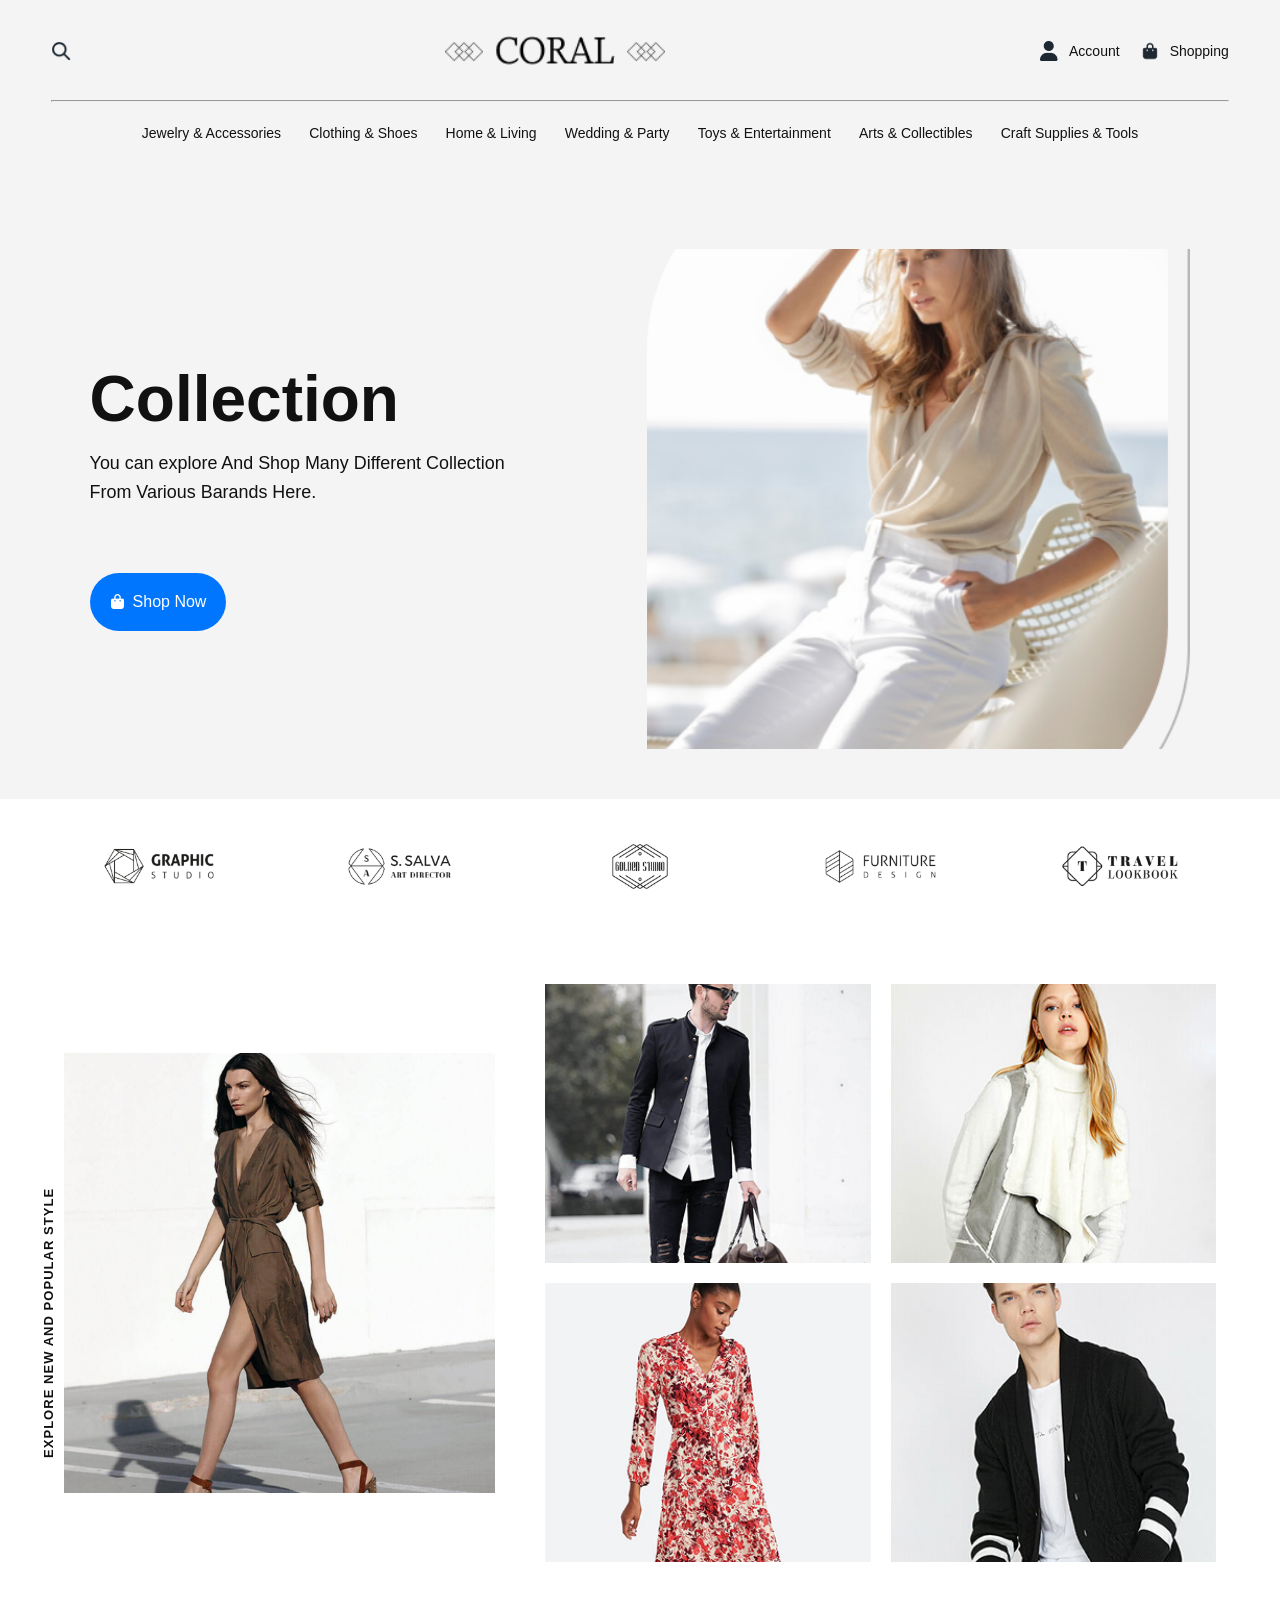
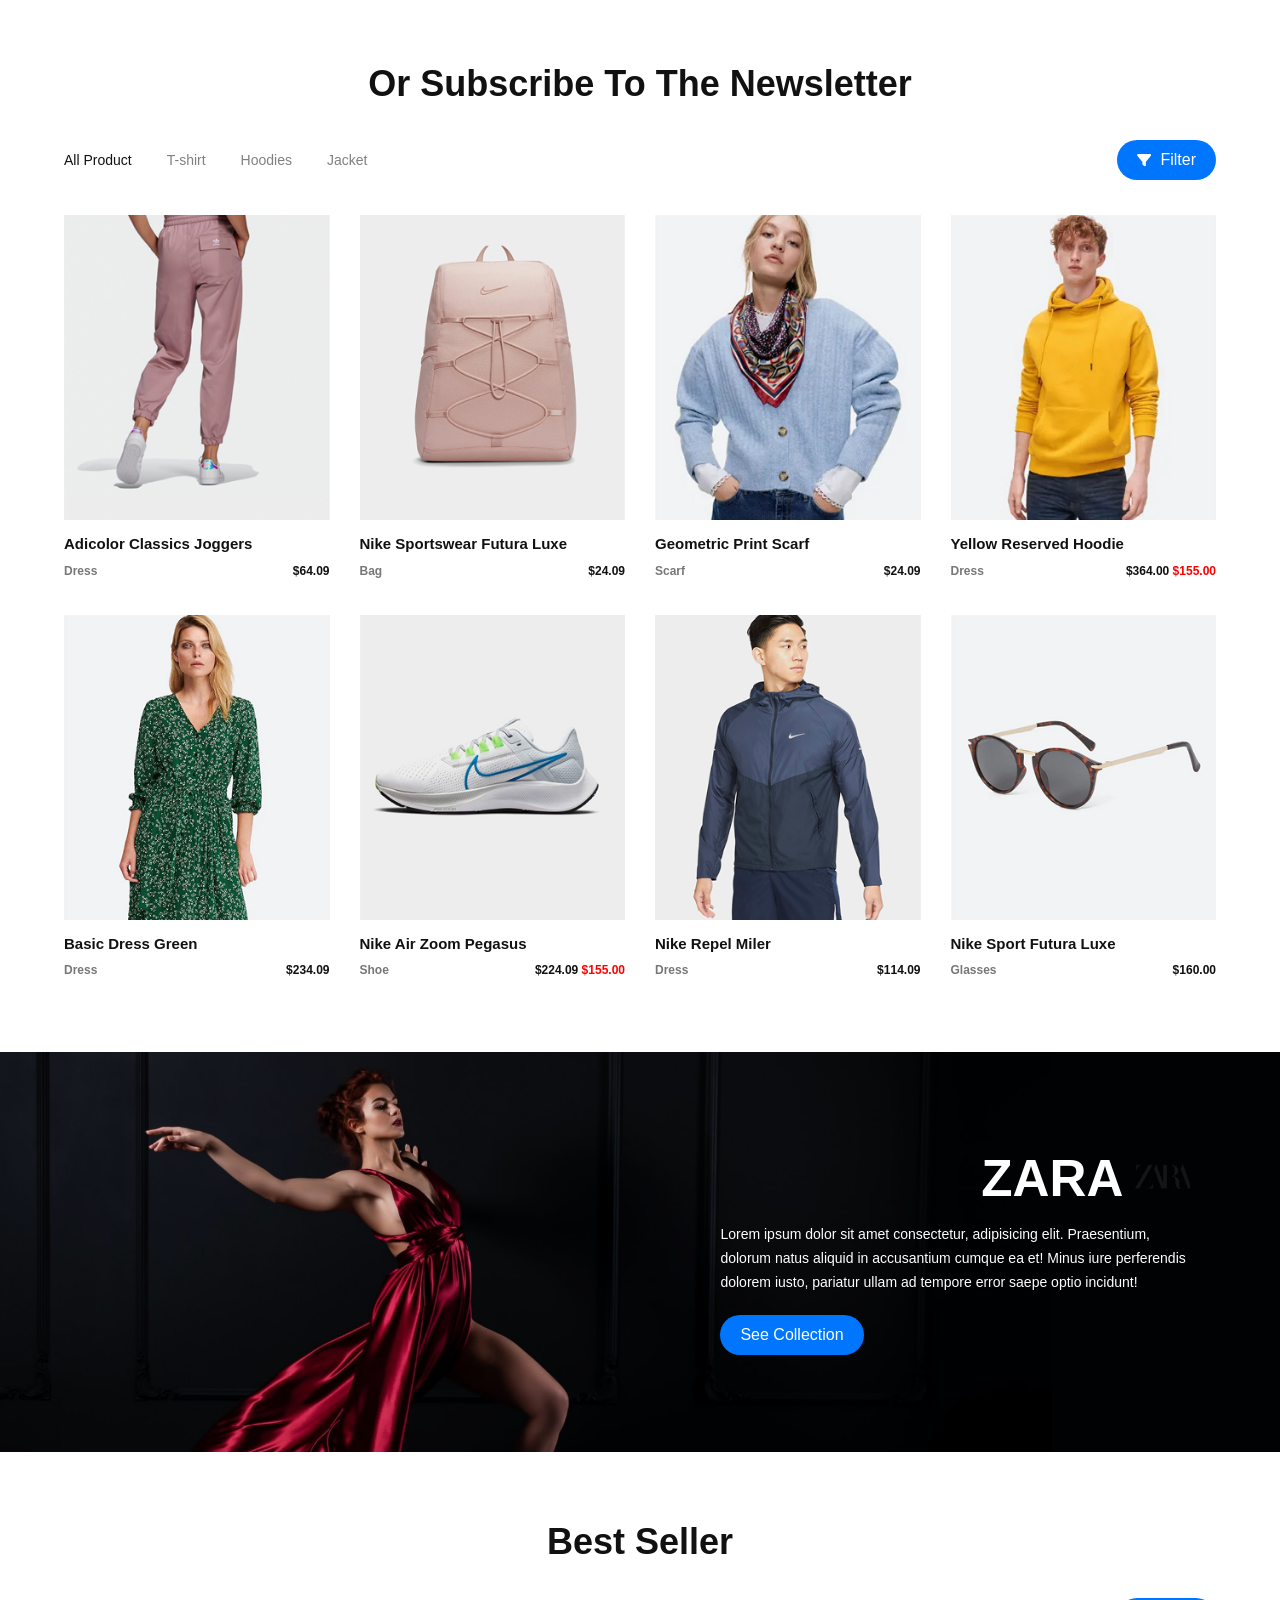
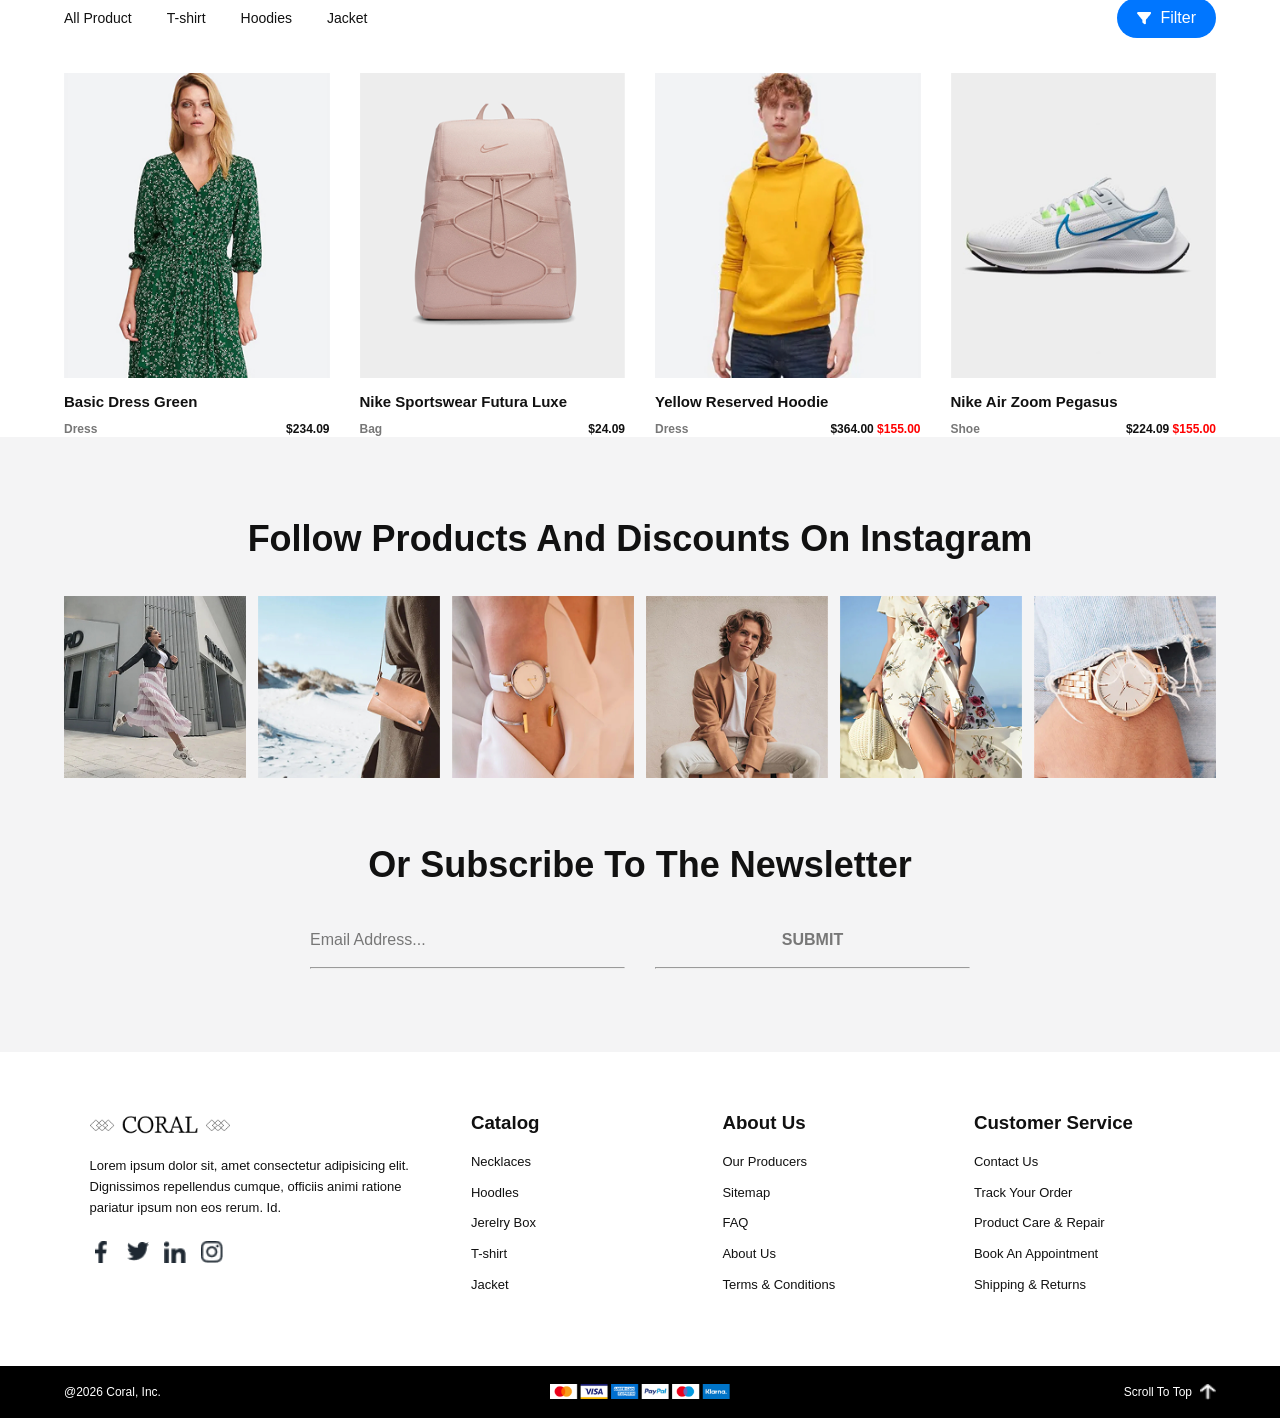
<file: index.html>
<!DOCTYPE html>
<html lang="en">
<head>
    <meta charset="UTF-8">
    <meta name="viewport" content="width=device-width, initial-scale=1.0">
    <title>Home Page</title>
    <link rel="stylesheet" href="style.css">

</head>
<body>

    <div class="mainimg">

    
    <nav class="nav-icon sticky" ><!--This is where i put my first nav-->
         <img src="icon.png" alt="Logo.png" width="20px" height="20px">
         <img src="logo.png" alt="Logo.png" width="20%" height="30px">
        <div class="text-img"> 
        <img src="iconA.png" alt="Logo.png" width="20px" height="20"> <a href="">Account</a> <br>
         <img src="shoping-icon.png" alt="Logo.png" width="20px" height="20"> <a href="">Shopping</a> 
        </div>

    </nav><hr>
    <div>
    <nav class="nav-button"> <!--This is where i put my second nav button-->
          <ul class="first-text">
            <li> <a href="index.html">Jewelry & Accessories</a></li>
            <li><a href="about.html">Clothing & Shoes</a></li>
            <li><a href="contact.html">Home & Living</a></li>
            <li><a href="contact.html">Wedding & Party</a></li>
       <li><a href="contact.html">Toys & Entertainment</a></li>
       <li><a href="contact.html">Arts & Collectibles</a></li>
    <li><a href="contact.html">Craft Supplies & Tools</a></li>    
    </ul> 
    </nav></div>

    <div class="section-one"> <!--first section-->
        <div class="first-side">
        <h2>Collection</h2>
        <h4>You can explore And Shop Many Different Collection <br>From Various Barands Here.</h4> <br><br>
       
        <button style="padding:20px 20px;"> <img src="icon1.png" width="15px" height="15px"> Shop Now</button></div>
        <div><img src="image-product.png" alt="collection.png" width="100%" height="400px"></div>
        
    </div>
</div>
    <div class="logo-section"><!--First logo section-->
         <img src="05.png" alt="Logo.png" width="100px" height="50px">
         <img src="brand-5.png" alt="Logo.png" width="200px" height="50px">
          <img src="brand-3.png" alt="Logo.png" width="200px" height="50px">
         <img src="brand-4.png" alt="Logo.png" width="200px" height="50px">
          <img src="brand-2.png" alt="Logo.png"width="200px" height="50px" >
        
    </div>
    <div class="image-m1">
  <div class="cat-pic"> 
  <img src="image-category-1.png" alt="image-side one"  width="100%" height="440px" style="padding-left: 10px; display: cover;">
 <h4 class="rotated">EXPLORE NEW AND POPULAR STYLE</h4>
  </div>
<!-- width="500px" height="450px" -->
 <div>
<div class="mar">
<img src="01.png" alt="Logo.png" width="245px" height="210px" > 
<img src="03.png" alt="Logo.png" width="245px" height="210px">
<img src="item-category-2.png" alt="Logo.png" width="245px" height="210px" >
<img src="item-category-hover 1.png" alt="Logo.png" width="245px" height="210px" >
</div>
 </div>


</div>

    
    <!-- <div class="section-two">
<div class="sideone">
    
<img src="image-category-1.png" alt="Logo.png" width="100%" height="400px" style="padding-left: 40px;"><h4 class="rotated-text">EXPLORE NEW AND POPULAR STYLE</h4>
</div>


  <div class="market1">
        <div class="saleone">
          <img src="image-product-6.png" alt="Ardicolor-classic.png"width="100%" height="300px" >   
          <p><b></b></p>
          <div class="price">
           <b> </b>

          </div>

    <div class="saleone">
            <img src="item-category-2.png" alt="Logo.png" width="100%" height="300px" > 
            <p><b></b>
  <div class="price">
           <b> </b>
        </div>
          </div>



        </div>
        <div class="saleone">
            <img src="image-product-4.png" alt="Logo.png"  width="100%" height="300px"> 
            <p><b></b></p>
  <div class="price">
           <b> </b>
        </div>

    <div class="saleone">
            <img src="image-product6.png" alt="Logo.png" width="100%" height="300px" > 
            <p><b></b>
  <div class="price">
           <b> </b>
        </div>
          </div>

          </div>



     
          </div>


     </div>
</div> 
 -->

<!--    
    <h2 class="sub">Or Subscribe To The Newsletter</h2> -->

    <!-- <div class="text">
        <div class="image">home
            <image class="more">
<img src="image-category-1.png" alt="Logo.png" width="100%" height="400px">
<img src="image-category-1.png" alt="Logo.png" width="100%" height="400px">
            </image>


        </div>


        <div class="text1">
           <p> <img src="image-category-1.png" alt="Logo.png" width="100%" height="400px"></p>
           
               
            <div class="two">come home when is time
                <img src="image-category-1.png" alt="Logo.png" width="100%" height="400px">
                <p>next</p>
                <p>come</p>
                <p><img src="image-category-1.png" alt="Logo.png" width="100%" height="400px"></p>
            </div>
            </div>
        
    </div> -->
    <div>
      <h2 class="sub">Or Subscribe To The Newsletter</h2>
    <section class="section">
      
        <ul class="item-search">
            <li>All Product</li>
            <li style="color: grey;">T-shirt</li>
            <li style="color: grey;">Hoodies</li>
            <li style="color: grey;">Jacket</li>  
        </ul> 
        <div class="btn1"> <button> <img src="icon2.png"> Filter</button>
</div>


    </section>


<div class="container">
  <div class="col">
    <div><img src="image-product-3.png" width="100%" height="300px"> </div>
    
    <h3>Adicolor Classics Joggers</h3>
    <div class = "sub-category">
      <p class="dr"><b>Dress</b></p>
      <p><b>$64.09</b></p>
    </div>

  </div>
 <!-- col two is here -->
   <div class="col">
    <div><img src="image-product-4.png" width="100%" height="300px"> </div>
    
    <h3>Nike Sportswear Futura Luxe</h3>
    <div class = "sub-category">
      <p class="dr"><b>Bag</b></b></p>
      <p><b>$24.09</b></p>
    </div>

  </div>
  <!--col 3 is here-->
     <div class="col">
      <div>   <img src="image-product-5.png" width="100%" height="300px"> </div>
 
    <h3>Geometric Print Scarf</h3>
    <div class = "sub-category">
      <p class="dr"><b>Scarf</b></b></p>
      <p><b>$24.09</b></p>
      
    </div>

  </div>
  <!--col 4 is here-->
     <div class="col">
      <div class="div-sale"> <img src="image-product6.png" width="100%" height="300px">   </div>
 <!-- <span class="top-sale">Sales</span> -->
    <h3>Yellow Reserved Hoodie</h3>
    <div class = "sub-category">
      <p class="dr"><b>Dress</b></b></p>
      <p class="dp"><b>$364.00</b>   <span style="color: red;"><b>$155.00</b></span></p>
      
    </div>

  </div>
</div>


<div class="container" style= "padding-top:35px;">
  <div class="col">
    <div><img src="image-product-7.png" width="100%" height="300px"> </div>
    
    <h3>Basic Dress Green</h3>
    <div class = "sub-category">
      <p class="dr"><b>Dress</b></p>
      <p> <b>$234.09</b></p>
    </div>

  </div>
 <!-- col two is here -->
   <div class="col">
    <div><img src="image-product-6.png" width="100%" height="300px"> </div>
    
    <h3>Nike Air Zoom Pegasus</h3>
    <div class = "sub-category">
      <p class="dr"><b>Shoe</b></p>
      <p> <b>$224.09</b> <span style="color: red; "> <b>$155.00</b></span></p>
    </div>

  </div>
  <!--col 3 is here-->
     <div class="col">
      <div>   <img src="image-product-1.png" width="100%" height="300px"> </div>
 
    <h3>Nike Repel Miler</h3>
    <div class = "sub-category">
      <p class="dr"> <b>Dress</b></p>
      <p> <b>$114.09</b></p>
      
    </div>

  </div>
  <!--col 4 is here-->
     <div class="col">
      <div class="div-sale"> <img src="image-product-2.png" width="100%" height="300px">   </div>
 <!-- <span class="top-sale">Sales</span> -->
    <h3>Nike Sport Futura Luxe</h3>
    <div class = "sub-category">
      <p class="dr"> <b>Glasses</b></p>
      <p class="dp"> <b>$160.00 </b> </p>
      
    </div>

  </div>
</div>


     <!-- <div class="market">
        <div class="saleone">
          <img src="image-product-3.png" alt="Ardicolor-classic.png"width="100%" height="300px" >   
          <p><b>Ardicolors Classics Joggers..</b></p>
          <div class="price">Dress
          <p class="prices"> <b> $25.00</b></p>

          </div><br>

    <div class="saleone">
            <img src="image-product-7.png" alt="Logo.png" width="100%" height="300px" > 
            <p><b>Nike Sportswear Futura Luxe..</b>
  <div class="price">Dress
           <b> $25.00</b>
        </div>
          </div>



        </div>
        <div class="saleone">
            <img src="image-product-4.png" alt="Logo.png"  width="100%" height="300px"> 
            <p><b>Nike Sportswear Futura Luxe</b></p>
  <div class="price">Dress
           <b> $25.00</b>
        </div><br>

    <div class="saleone">
            <img src="image-product-6.png" alt="Logo.png" width="100%" height="300px" > 
            <p><b>Nike Sportswear Futura Luxe</b>
  <div class="price">Dress
           <b> $25.00</b>
        </div>
          </div>

          </div>
        
 <div class="saleone">
            <img src="image-product-5.png" alt="Logo.png" width="100%" height="300px" > 
            <p><b>Nike Sportswear Futura Luxe<b></p>
  <div class="price">Dress
           <b> $25.00</b>
        </div><br>

    <div class="saleone">
            <img src="image-product-1.png" alt="Logo.png" width="100%" height="300px" > 
            <p><b>Nike Sportswear Futura Luxe</b>
  <div class="price">Dress
           <b> $25.00</b>
        </div>
          </div>

          </div>




           <div class="saleone">
            <img src="image-product6.png" alt="Logo.png" width="100%" height="300px" > 
            <p><b>Nike Sportswear Futura Luxe</b>
  <div class="price">Dress
           <b> $25.00</b>
        </div><br>
        

            <div class="saleone">
            <img src="image-product-2.png" alt="Logo.png" width="100%" height="300px" > 
            <p><b>Nike Sportswear Futura Luxe</b>
  <div class="price">Dress
           <b> $25.00</b>
        </div>
          </div>
          </div>


          
     

     </div>
     </div> -->

 <br>

    <div class="newtext">
        <div class="new11">
             <h2>ZARA</h2> 
             <img src="ZaraLogo 1.png" alt="Zara company logo" class="zere" ></div>
            <div class="lorem"> <P>Lorem ipsum dolor sit amet consectetur, adipisicing elit. Praesentium, dolorum natus aliquid in accusantium cumque ea et! Minus iure perferendis dolorem iusto, pariatur ullam ad tempore error saepe optio incidunt!</P>
              <div class="button_collect">
     <button>See Collection</button>
              </div>
          
            </div>      
        
    </div>
    <div><br></div>
    <!-- <div class="img-container">
<img src="background.png" alt="Sara image" width="100%" height="200px"class="zara-image">
<div class="overlay-text"> 
 <div class="logo-text-wrapper"> <span class="logo-text"> Zara</span>
  <img src="ZaraLogo 1.png" class="zara-logo"> 
</div>
      
  Lorem ipsum dolor sit, amet consectetur 
  adipisicing elit. Omnis ab soluta nesciunt, iste quaerat illo!


</div>
    </div> -->
    
  <h2 class="sub">Best Seller</h2>
     <section class="section">
        <ul class="item-search">
            <li>All Product</li>
            <li>T-shirt</li>
            <li>Hoodies</li>
            <li>Jacket</li>  
        </ul>   
        <div class="btn1"> <button> <img src="icon2.png"> Filter</button>
</div>
    </section>

    <div class="container">
  <div class="col">
    <div><img src="image-product-7.png" width="100%" height="300px"> </div>
    
    <h3>Basic Dress Green</h3>
    <div class = "sub-category">
      <p class="dr"><b>Dress</b></p>
      <p> <b>$234.09</b></p>
    </div>

  </div>
 <!-- col two is here -->
   <div class="col">
    <div><img src="image-product-4.png" width="100%" height="300px"> </div>
    
    <h3>Nike Sportswear Futura Luxe</h3>
    <div class = "sub-category">
      <p class="dr"><b>Bag</b></b></p>
      <p><b>$24.09</b></p>
    </div>

  </div>
  <!--col 3 is here-->
     <div class="col">
      <div class="div-sale"> <img src="image-product6.png" width="100%" height="300px">   </div>
 <!-- <span class="top-sale">Sales</span> -->
    <h3>Yellow Reserved Hoodie</h3>
    <div class = "sub-category">
      <p class="dr"><b>Dress</b></b></p>
      <p class="dp"><b>$364.00</b>   <span style="color: red;"><b>$155.00</b></span></p>
      
    </div>

  </div>
  <!--col 4 is here-->
   <div class="col">
    <div><img src="image-product-6.png" width="100%" height="300px"> </div>
    
    <h3>Nike Air Zoom Pegasus</h3>
    <div class = "sub-category">
      <p class="dr"><b>Shoe</b></p>
      <p> <b>$224.09</b> <span style="color: red; "> <b>$155.00</b></span></p>
    </div>

  </div>
</div>


     <!-- <div class="market">
        <div class="saleone">
          <img src="image-product-3.png" alt="Ardicolor-classic.png"width="100%" height="300px" >   
          <p><b>Ardicolors Classics Joggers</b></p>
          <div class="price">Dress
           <b> $25.00</b>

          </div><br>

    <div class="saleone">
          
           
  <div class="price">
           
        </div>
          </div>



        </div>
        <div class="saleone">
            <img src="image-product-4.png" alt="Logo.png"  width="100%" height="300px"> 
            <p><b>Nike Sportswear Futura Luxe</b></p>
  <div class="price">Dress
           <b> $25.00</b>
        </div><br>

    <div class="saleone">
            
          
  <div class="price">
           <b> </b>
        </div>
          </div>

          </div>

 <div class="saleone">
            <img src="image-product-5.png" alt="Logo.png" width="100%" height="300px" > 
            <p><b>Nike Sportswear Futura Luxe<b></p>
  <div class="price">Dress
           <b> $25.00</b>
        </div><br>

    <div class="saleone">
           
            
  <div class="price">
           <b> </b>
        </div>
          </div>

          </div>




           <div class="saleone">
            <img src="image-product6.png" alt="Logo.png" width="100%" height="300px" > 
            <p><b>Nike Sportswear Futura Luxe</b>
  <div class="price">Dress
           <b> $25.00</b>
        </div><br>
        

           
          </div>
          </div>


          
     

     </div> -->

<div class="section2">
  <h2 class="sub">Follow Products And Discounts On Instagram</h2>
  <div class="section2image">

  
  <div><img src="image-product-12.png" alt="" width="150px" height="150px" style="display: cover;" ></div>
  <div><img src="image-product-11.png" alt=""width="150px" height="150px" style="display: cover;"></div>
  <div><img src="image-product-9.png" alt=""width="150px" height="150px" style="display: cover;"></div>
  <div><img src="image-product-13.png" alt=""width="150px" height="150px" style="display: cover;"></div>
  <div><img src="image-product-10.png" alt=""width="150px" height="150px" style="display: cover;"></div>
  <div><img src="image-product-8.png" alt=""width="150px" height="150px" style="display: cover;"></div>

  </div>
  <h2 class="sub">Or Subscribe To The Newsletter</h2>
  <div class="newsletter">
    <div>
    <input type="email" placeholder="Email Address..." style="border: none;border-width: 0px;" class="mailer"> <hr></div>
    <div> <input type="sub" placeholder="SUBMIT"> <hr class="mar-hr"></div>
    <!-- <div><button>SUBMIT</button><hr></div> -->

  </div>

</div>
<!--This is where i add the bottom nav, to know more about the website-->
<div class="libary">
<div><h3><img src="logo.png"></h3> <p>Lorem ipsum dolor sit, amet consectetur adipisicing elit. Dignissimos repellendus cumque, officiis animi ratione pariatur ipsum non eos rerum. Id.
   <div class="social-icon"><img src="facebook.png"> <img src="twiter.png">
    <img src="linkedin.png">  <img src="instagram.png"></div>


</div>
<div class="catalog"><h3>Catalog</h3>
  <div class="catalog-list"><p>Necklaces</p>
  <p>Hoodles</p>
   <p>Jerelry Box</p>
   <p>T-shirt</p>
  <p>Jacket</p>
  
  </div>
 
</div>
<div><h3>About Us</h3>
  <div class="catalog-list"><p>Our Producers</p>
  <p>Sitemap</p>
   <p>FAQ</p>
   <p>About Us</p>
  <p>Terms & Conditions</p>
  
  </div>
</div>
<div><h3>Customer Service</h3>
  <div class="catalog-list">
  <p>Contact Us</p>
  <p>Track Your Order</p>
   <p>Product Care & Repair</p>
   <p>Book An Appointment</p>
  <p>Shipping & Returns</p>
  
  </div>
</div>
</div><!--end of libary-->


<!-- <div class="image-m1">
  <div><img src="image-category-1.png" alt="image-side one"  width="500px" height="px"></div>
<div class="baba">
<div class="mar"><img src="item-category-2.png" alt="Logo.png" width="240px" height="px" > 
<img src="item-category-2.png" alt="Logo.png" width="240px" height="px"> </div>

<div class="mar"><img src="item-category-2.png" alt="Logo.png" width="240px" height="px" > 
<img src="item-category-2.png" alt="Logo.png" width="240px" height="px" > </div>
</div>
</div>
<hr><h1>see here</h1> -->





<!-- trying to add a text to a image -->

<div>
<footer><!--Footer section-->
<div class="footer">
  <div class="footercontent">@2026 Coral, Inc.</div>
  <div class="footercontent"> <img src="icons_payment 1.png" class="payment-icon"></div>
  <div class="footercontent">Scroll To Top <img src="arrow.png"> </div>
  </div>
</footer>
</div>


</body>
</html>
</file>
<file: style.css>
/* =========================================================
   CORAL E-COMMERCE — RESPONSIVE / OPTIMIZED STYLESHEET
   Replaces the original CSS while preserving the existing
   class names and overall visual direction.
   ========================================================= */

*,
*::before,
*::after {
  box-sizing: border-box;
}

html {
  scroll-behavior: smooth;
  overflow-x: hidden;
}

body {
  margin: 0;
  padding: 0;
  border: 0;
  font-family: Arial, sans-serif;
  color: #111;
  background: #fff;
  overflow-x: hidden;
}

img {
  display: block;
  max-width: 100%;
}

a {
  color: #111;
  text-decoration: none;
}

button,
input {
  font: inherit;
}

/* ---------- TOP / HERO ---------- */

.mainimg {
  background: rgb(244, 244, 245);
  padding: 20px clamp(16px, 4vw, 60px) 40px;
}

.nav-icon {
  display: flex;
  align-items: center;
  justify-content: space-between;
  gap: 20px;
  padding: 10px 0 20px;
  flex-wrap: wrap;
}

.nav-icon > img:first-child {
  width: 20px;
  height: 20px;
  object-fit: contain;
}

.nav-icon > img:nth-child(2) {
  width: clamp(120px, 20%, 220px) !important;
  height: auto !important;
  object-fit: contain;
}

.text-img {
  display: flex;
  align-items: center;
  gap: 8px 10px;
  flex-wrap: wrap;
}

.text-img img {
  width: 20px;
  height: 20px;
  object-fit: contain;
}

.text-img a {
  color: #111;
  font-size: 14px;
}

.nav-button {
  width: 100%;
  overflow-x: auto;
  scrollbar-width: thin;
  padding-bottom: 4px;
}

.first-text {
  display: flex;
  align-items: center;
  justify-content: center;
  gap: clamp(14px, 2.2vw, 30px);
  list-style: none;
  margin: 0;
  padding: 15px 0;
  white-space: nowrap;
}

.first-text li {
  flex: 0 0 auto;
  font-size: 14px;
}

.first-text a {
  color: #111;
}

.section-one {
  display: grid;
  grid-template-columns: minmax(0, 1fr) minmax(280px, 1.1fr);
  align-items: center;
  gap: clamp(25px, 5vw, 80px);
  padding: clamp(40px, 7vw, 90px) clamp(5px, 3vw, 45px) 10px;
}

.first-side {
  min-width: 0;
}

.first-side h2 {
  margin: 0 0 18px;
  font-size: clamp(38px, 5vw, 68px);
  line-height: 1;
}

.first-side h4 {
  margin: 0 0 30px;
  font-size: clamp(15px, 1.4vw, 19px);
  font-weight: 400;
  line-height: 1.6;
}

.section-one > div:last-child {
  min-width: 0;
}

.section-one > div:last-child img {
  width: 100% !important;
  height: auto !important;
  max-height: 500px;
  object-fit: cover;
}

/* ---------- BUTTONS ---------- */

button {
  border: 0;
  border-radius: 30px;
  background: #0076ff;
  color: #fff;
  min-height: 40px;
  padding: 10px 20px;
  display: inline-flex;
  align-items: center;
  justify-content: center;
  gap: 8px;
  cursor: pointer;
  transition: background-color .25s ease, transform .2s ease;
}

button:hover {
  background: #0056b3;
  transform: translateY(-1px);
}

button img {
  width: 15px;
  height: 15px;
  object-fit: contain;
}

/* ---------- BRAND LOGOS ---------- */

.logo-section {
  display: flex;
  align-items: center;
  justify-content: space-around;
  flex-wrap: wrap;
  gap: clamp(20px, 4vw, 50px);
  padding: 45px clamp(20px, 5vw, 70px);
}

.logo-section img {
  width: auto !important;
  height: 45px !important;
  max-width: 180px;
  object-fit: contain;
}

.logo-section:hover {
  transform: none;
}

/* ---------- CATEGORY AREA ---------- */

.image-m1 {
  display: grid;
  grid-template-columns: minmax(260px, .9fr) minmax(0, 1.4fr);
  gap: clamp(20px, 4vw, 50px);
  align-items: center;
  padding: 50px clamp(16px, 5vw, 70px);
}

.cat-pic {
  position: relative;
  min-width: 0;
}

.cat-pic img {
  width: 100% !important;
  height: 440px !important;
  object-fit: cover;
  padding-left: 0 !important;
}

.rotated {
  position: absolute;
  left: -8px;
  bottom: 35px;
  margin: 0;
  transform: rotate(-90deg);
  transform-origin: left bottom;
  color: #111;
  font-size: 13px;
  font-weight: 600;
  letter-spacing: .08em;
  white-space: nowrap;
}

.mar {
  display: grid;
  grid-template-columns: repeat(2, minmax(0, 1fr));
  gap: 20px;
}

.mar img {
  width: 100% !important;
  height: auto !important;
  aspect-ratio: 245 / 210;
  object-fit: cover;
}

/* ---------- SECTION HEADINGS / FILTER ---------- */

.sub {
  margin: 0;
  padding: 50px 20px 20px;
  text-align: center;
  font-size: clamp(25px, 3vw, 36px);
  line-height: 1.2;
}

.section {
  display: flex;
  align-items: center;
  justify-content: space-between;
  gap: 20px;
  padding: 15px clamp(16px, 5vw, 70px) 25px;
}

.item-search {
  display: flex;
  align-items: center;
  gap: clamp(15px, 3vw, 35px);
  flex-wrap: wrap;
  list-style: none;
  margin: 0;
  padding: 0;
  font-size: 14px;
}

.item-search li {
  color: #111;
  cursor: pointer;
}

.btn1 {
  padding: 0;
  flex: 0 0 auto;
}

/* ---------- PRODUCT GRID ---------- */

.container {
  display: grid;
  grid-template-columns: repeat(4, minmax(0, 1fr));
  gap: clamp(15px, 2.5vw, 30px);
  padding: 10px clamp(16px, 5vw, 70px) 0;
}

.col {
  min-width: 0;
}

.col > div:first-child {
  overflow: hidden;
}

.col > div:first-child img {
  width: 100% !important;
  height: auto !important;
  aspect-ratio: 1 / 1.15;
  object-fit: cover;
}

.col h3 {
  margin: 14px 0 8px;
  padding: 0;
  font-size: 15px;
  line-height: 1.35;
  text-align: left;
}

.sub-category {
  display: grid;
  grid-template-columns: 1fr auto;
  gap: 10px;
  align-items: center;
}

.sub-category p {
  margin: 0;
  font-size: 12px;
  line-height: 1.4;
  color: #111;
  text-align: right;
}

.sub-category p.dr {
  color: #777;
  text-align: left;
}

.dp span {
  color: red;
}

/* ---------- ZARA / PROMO ---------- */

.newtext {
  position: relative;
  display: flex;
  flex-direction: column;
  justify-content: center;
  align-items: flex-end;
  min-height: 400px;
  margin-top: 55px;
  padding: clamp(40px, 6vw, 80px) clamp(25px, 7vw, 120px);
  background-image: url("background.png");
  background-size: cover;
  background-position: center;
  background-repeat: no-repeat;
  color: #fff;
  overflow: hidden;
}

.newtext::before {
  content: "";
  position: absolute;
  inset: 0;
  background: rgba(0, 0, 0, .08);
}

.newtext > * {
  position: relative;
  z-index: 1;
  max-width: 520px;
}

.new11 {
  display: flex;
  align-items: right;
  text-align:right;
  gap: 12px;
}

.new11 h2 {
  margin: 0;
  padding: 0;
  font-size: clamp(30px, 4vw, 55px);
  color: #fff;
  white-space: nowrap;
}

.zere {
  width: 55px !important;
  height: 55px !important;
  object-fit: contain;
}

.lorem {
  padding: 15px 0 0;
  padding-left: 50px;
  /* width: 70% 50% 50% 30%; */
}

.lorem p {
  margin: 0 0 20px;
  padding: 0;
  font-size: 14px;
  line-height: 1.7;
  /* width:auto; */
}

.lorem button {
  margin: 0;
}

/* ---------- INSTAGRAM / NEWSLETTER ---------- */

.section2 {
  background: rgb(244, 244, 245);
  padding: 30px 0 60px;
}

.section2image {
  display: grid;
  grid-template-columns: repeat(6, minmax(0, 1fr));
  gap: 12px;
  padding: 15px clamp(16px, 5vw, 70px);
}

.section2image > div {
  min-width: 0;
}

.section2image img {
  width: 100% !important;
  height: auto !important;
  aspect-ratio: 1;
  object-fit: cover;
}

.newsletter {
  display: flex;
  align-items: flex-end;
  justify-content: center;
  gap: 30px;
  max-width: 700px;
  margin: 0 auto;
  padding: 15px 20px;
}

.newsletter > div {
  flex: 1;
  min-width: 0;
}

.newsletter input {
  width: 100%;
  border: 0;
  outline: 0;
  background: transparent;
  color: #111;
  padding: 10px 0;
}

.newsletter input::placeholder {
  color: #777;
}

.newsletter input[type="sub"] {
  cursor: pointer;
  text-align: center;
  font-weight: 700;
}

/* ---------- FOOTER CONTENT ---------- */

.libary {
  display: grid;
  grid-template-columns: 1.6fr repeat(3, 1fr);
  gap: 35px;
  padding: 60px clamp(20px, 7vw, 100px);
  background: #fff;
}

.libary > div {
  min-width: 0;
}

.libary h3 {
  margin: 0 0 18px;
}

.libary p {
  margin: 0 0 10px;
  font-size: 13px;
  line-height: 1.6;
}

.libary > div:first-child > img,
.libary h3 img {
  width: 140px;
  height: auto;
  object-fit: contain;
}

.social-icon {
  display: flex;
  gap: 15px;
  padding-top: 12px;
}

.social-icon img {
  width: 22px;
  height: 22px;
  object-fit: contain;
}

.catalog-list p {
  cursor: pointer;
}

/* ---------- FOOTER BAR ---------- */

.footer {
  display: grid;
  grid-template-columns: repeat(3, 1fr);
  align-items: center;
  gap: 20px;
  padding: 18px clamp(16px, 5vw, 70px);
  background: #000;
  color: #fff;
}

.footercontent {
  padding: 0;
  font-size: 12px;
}

.footercontent:nth-child(2) {
  display: flex;
  justify-content: center;
}

.footercontent:last-child {
  display: flex;
  align-items: center;
  justify-content: flex-end;
  gap: 8px;
  cursor: pointer;
}

.payment-icon {
  width: 180px !important;
  height: auto !important;
  max-width: 100%;
  object-fit: contain;
}

.footercontent:last-child img {
  width: 16px;
  height: 16px;
}

/* =========================================================
   RESPONSIVE BREAKPOINTS
   ========================================================= */

@media (max-width: 1000px) {
  .section-one {
    grid-template-columns: 1fr 1fr;
  }

  .image-m1 {
    grid-template-columns: 1fr;
  }

  .cat-pic {
    max-width: 650px;
    width: 100%;
    margin: 0 auto;
  }

  .section2image {
    grid-template-columns: repeat(3, minmax(0, 1fr));
  }

  .container {
    grid-template-columns: repeat(2, minmax(0, 1fr));
  }

  .libary {
    grid-template-columns: repeat(2, 1fr);
  }
}

@media (max-width: 768px) {
  .mainimg {
    padding: 12px 16px 30px;
  }

  .nav-icon {
    gap: 15px;
    padding-top: 8px;
  }

  .nav-icon > img:nth-child(2) {
    width: 150px !important;
  }

  .text-img {
    font-size: 12px;
    gap: 6px;
  }

  .first-text {
    justify-content: flex-start;
    gap: 20px;
    padding: 12px 0;
  }

  .first-text li {
    font-size: 13px;
  }

  .section-one {
    grid-template-columns: 1fr;
    gap: 30px;
    padding: 45px 5px 10px;
  }

  .first-side h2 {
    font-size: clamp(38px, 11vw, 60px);
  }

  .section-one > div:last-child img {
    max-height: 430px;
  }

  .logo-section {
    gap: 25px;
    padding: 35px 20px;
  }

  .logo-section img {
    max-width: 130px;
    height: 38px !important;
  }

  .image-m1 {
    padding: 35px 16px;
  }

  .cat-pic img {
    height: 380px !important;
  }

  .mar {
    grid-template-columns: repeat(2, minmax(0, 1fr));
  }

  .section {
    align-items: flex-start;
  }

  .item-search {
    gap: 12px 20px;
  }

  .btn1 {
    margin-left: auto;
  }

  .newtext {
    min-height: 380px;
    margin-top: 40px;
    padding: 50px 25px;
  }

  .new11 h2 {
    font-size: 38px;
  }
    .new11 p {
   width: 50%;
  }

  .libary {
    grid-template-columns: repeat(2, 1fr);
    padding: 50px 25px;
  }

  .footer {
    grid-template-columns: 1fr;
    text-align: center;
    gap: 12px;
  }

  .footercontent:nth-child(2),
  .footercontent:last-child {
    justify-content: center;
  }
}

@media (max-width: 600px) {
  .nav-icon {
    display: grid;
    grid-template-columns: auto 1fr;
    align-items: center;
  }

  .nav-icon > img:nth-child(2) {
    width: 130px !important;
    justify-self: center;
  }

  .text-img {
    grid-column: 1 / -1;
    justify-content: center;
  }

  .section-one {
    padding-top: 35px;
  }

  .first-side h4 {
    font-size: 15px;
  }

  .first-side h4 br {
    display: none;
  }

  .logo-section {
    display: grid;
    grid-template-columns: repeat(2, 1fr);
    justify-items: center;
    gap: 22px;
  }

  .logo-section img {
    width: 100% !important;
    max-width: 120px;
  }

  .cat-pic img {
    height: 320px !important;
  }

  .rotated {
    left: 0;
    bottom: 25px;
    font-size: 10px;
  }

  .mar {
    gap: 12px;
  }

  .sub {
    font-size: 25px;
    padding-top: 35px;
  }

  .section {
    flex-direction: column;
    padding-left: 16px;
    padding-right: 16px;
  }

  .btn1 {
    margin-left: 0;
  }

  .container {
    grid-template-columns: repeat(2, minmax(0, 1fr));
    gap: 25px 12px;
    padding-left: 16px;
    padding-right: 16px;
  }

  .col h3 {
    font-size: 13px;
  }

  .sub-category p {
    font-size: 11px;
  }

  .newtext {
    min-height: 350px;
    padding: 40px 20px;
    background-position: center;
  }

  .new11 h2 {
    font-size: 32px;
  }

  .zere {
    width: 42px !important;
    height: 42px !important;
  }

  .lorem p {
    font-size: 12px;
  }

  .section2image {
    grid-template-columns: repeat(3, minmax(0, 1fr));
    gap: 7px;
    padding-left: 12px;
    padding-right: 12px;
  }

  .newsletter {
    flex-direction: column;
    align-items: stretch;
    gap: 10px;
  }

  .libary {
    grid-template-columns: 1fr;
    gap: 30px;
    padding: 45px 20px;
  }
}

@media (max-width: 380px) {
  .mainimg {
    padding-left: 12px;
    padding-right: 12px;
  }
  .lorem p{
    padding-left: 85px;
  }
  .button_collect{
    padding-left: 85px;
  }

  .nav-icon > img:nth-child(2) {
    width: 110px !important;
  }

  .first-text {
    gap: 16px;
  }

  .first-text li {
    font-size: 12px;
  }

  .first-side h2 {
    font-size: 38px;
  }

  .mar {
    grid-template-columns: 1fr;
  }

  .container {
    grid-template-columns: 1fr;
  }

  .section2image {
    grid-template-columns: repeat(2, 1fr);
  }

  .footer {
    padding-left: 12px;
    padding-right: 12px;
  }
}

/* ---------- ACCESSIBILITY / PERFORMANCE ---------- */

@media (prefers-reduced-motion: reduce) {
  html {
    scroll-behavior: auto;
  }

  *,
  *::before,
  *::after {
    transition: none !important;
    animation: none !important;
  }
}
</file>
